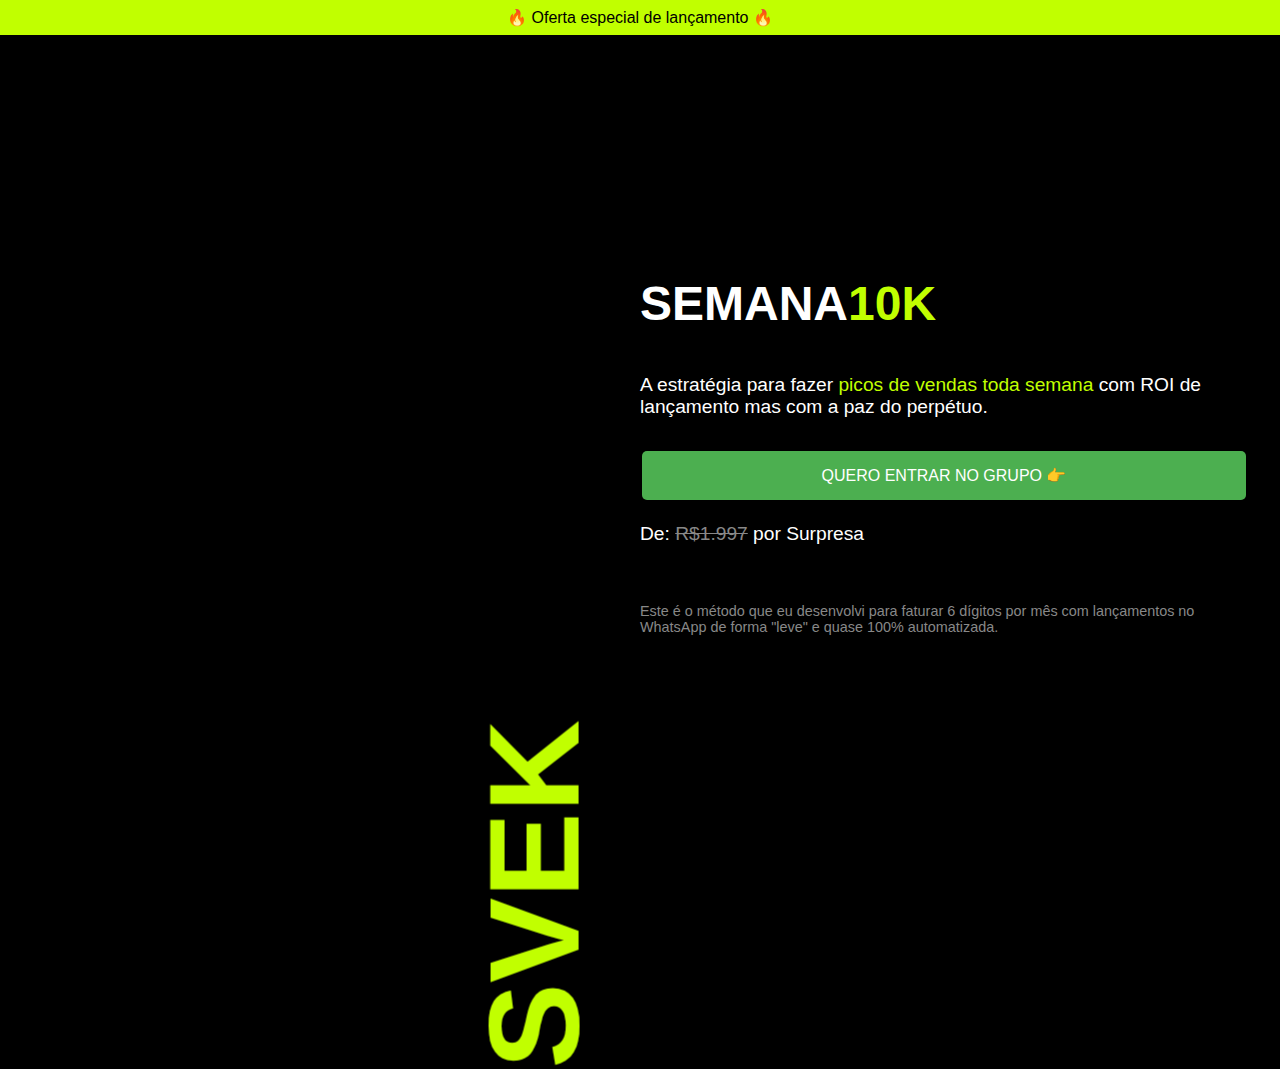
<file: base/sessao1.html>
<html>

<head>
  <base href="https://websim.ai/">
  <meta charset="UTF-8">
  <meta name="viewport" content="width=device-width, initial-scale=1.0">
  <title>Semana 10k - Estratégia de Vendas</title>
  <style>
    body,
    html {
      margin: 0;
      padding: 0;
      font-family: Arial, sans-serif;
      background-color: #000;
      color: #fff;
    }

    .container {
      display: flex;
      height: 100vh;
      background-position: center;
      background-repeat:no-repeat;
      background-size: cover;
    }

    
    .image-section {
      flex: 1;
      background-image: url('https://websim.ai/images/man-portrait.jpg');
      background-size: cover;
      background-position: center;
      position: relative;
    }

    .overlay-text {
      position: absolute;
      right: 0;
      bottom: 20%;
      font-size: 8em;
      font-weight: bold;
      color: #c1ff00;
      transform: rotate(-90deg);
      transform-origin: right bottom;
    }

    .content-section {
      flex: 1;
      padding: 2em;
      display: flex;
      flex-direction: column;
      justify-content: center;
    }

    .offer-banner {
      background-color: #c1ff00;
      color: #000;
      text-align: center;
      padding: 0.5em;
      position: fixed;
      top: 0;
      left: 0;
      right: 0;
    }

    h1 {
      font-size: 3em;
      margin-bottom: 0.5em;
    }

    p {
      font-size: 1.2em;
      margin-bottom: 1.5em;
    }

    .highlight {
      color: #c1ff00;
    }

    .cta-button {
      background-color: #4CAF50;
      border: none;
      color: white;
      padding: 15px 32px;
      text-align: center;
      text-decoration: none;
      display: inline-block;
      font-size: 16px;
      margin: 4px 2px;
      cursor: pointer;
      border-radius: 5px;
    }

    .price {
      font-size: 1.2em;
      margin-top: 1em;
    }

    .discount {
      text-decoration: line-through;
      color: #888;
    }

    .footer-text {
      font-size: 0.9em;
      margin-top: 2em;
      color: #888;
    }
  </style>
</head>

<body>
  <div class="offer-banner">
    🔥 Oferta especial de lançamento 🔥
  </div>
  <div class="container">
    <div class="image-section">
      <div class="overlay-text">SVEK</div>
    </div>
    <div class="content-section">
      <h1>SEMANA<span class="highlight">10K</span></h1>
      <p>A estratégia para fazer <span class="highlight">picos de vendas toda semana</span> com ROI de lançamento mas
        com a paz do perpétuo.</p>
      <a href="#" class="cta-button">QUERO ENTRAR NO GRUPO 👉</a>
      <p class="price">De: <span class="discount">R$1.997</span> por Surpresa</p>
      <p class="footer-text">Este é o método que eu desenvolvi para faturar 6 dígitos por mês com lançamentos no
        WhatsApp de forma "leve" e quase 100% automatizada.</p>
    </div>
  </div>
</body>

</html>
</file>
